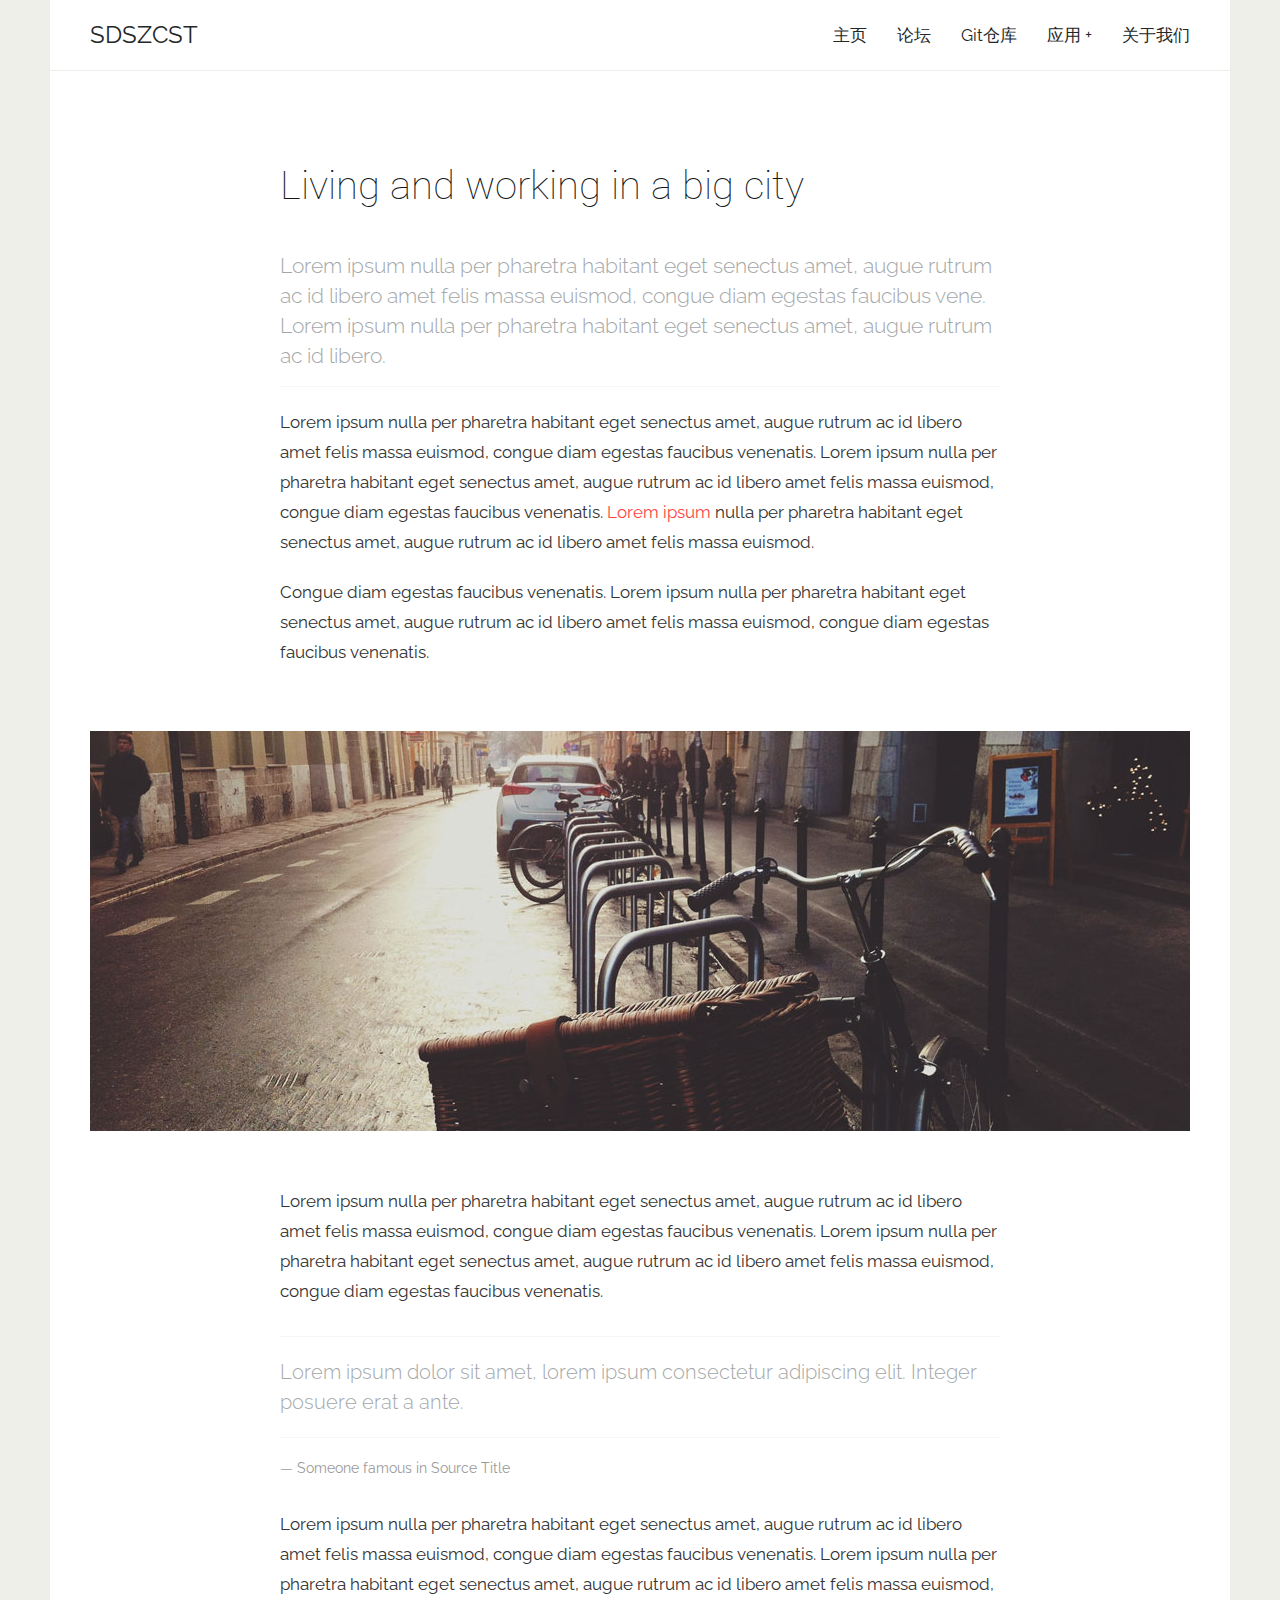
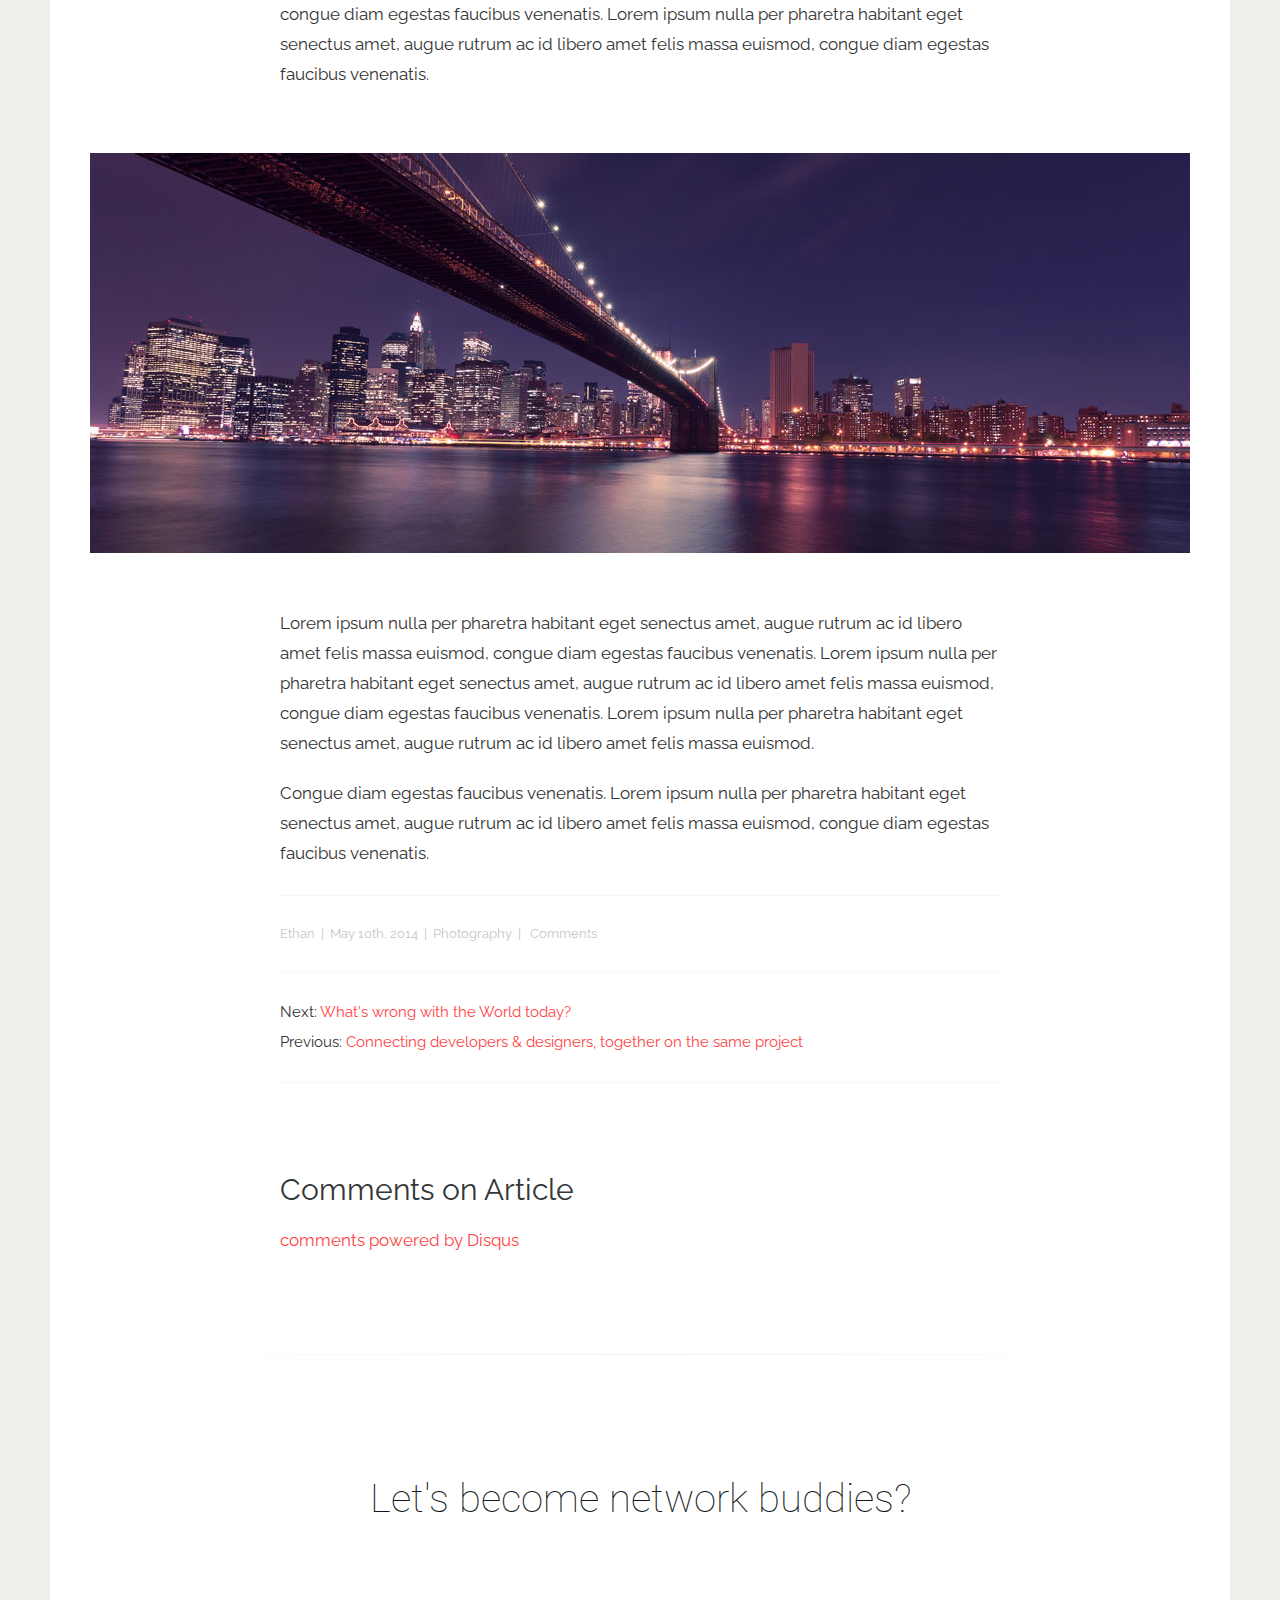
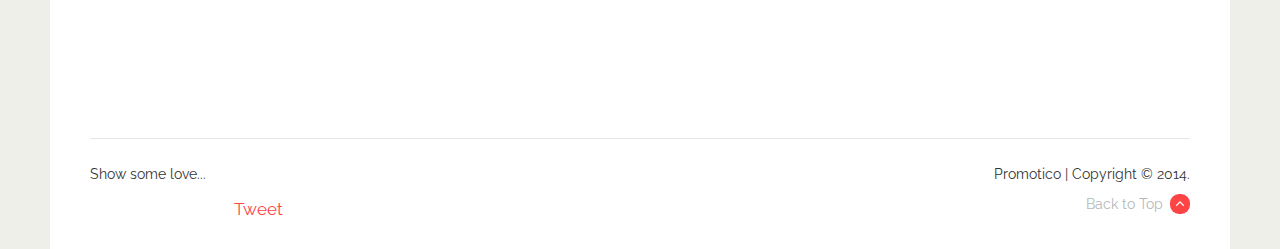
<file: blog-single.html>
<!DOCTYPE html>

<html>
<head>
    <!-- META -->
    <meta charset="utf-8" />
    <meta name="viewport" content="width=device-width, initial-scale=1.0">
    <title>Promotico</title>
	<!-- /META -->
    
    <!-- CSS -->
    <link href='http://fonts.googleapis.com/css?family=Raleway:100,300,400,600,700' rel='stylesheet' type='text/css'>
    <link href='http://fonts.googleapis.com/css?family=Roboto:100,300' rel='stylesheet' type='text/css'>
	<link rel="stylesheet" href="css/bootstrap.min.css" />
	<link rel="stylesheet" href="css/flexslider.css" />
	<link rel="stylesheet" href="css/style.css" />
	<link rel="stylesheet" href="css/colors.css" />
	<!-- /CSS -->

	<!-- Themes Panel -->
    <link rel="stylesheet" href="themes_panel/themes_panel.css" />
    <!-- /Themes Panel -->
</head>

<body id="red">

	<header id="sub-page">
		<div class="container">
			<nav class="navbar custom-nav" role="navigation">
				<!-- Brand and toggle get grouped for better mobile display -->
				<div class="navbar-header">
					<button type="button" class="navbar-toggle" data-toggle="collapse" data-target="#custom-nav">
					<span class="sr-only">Toggle navigation</span>
					<span class="icon-bar"></span>
					<span class="icon-bar"></span>
					<span class="icon-bar"></span>
					</button>
					<a class="navbar-brand" href="index.html">SDSZCST</a>
				</div>

				<!-- Collect the nav links, forms, and other content for toggling -->
				<div class="collapse navbar-collapse" id="custom-nav">
					<ul class="nav navbar-nav navbar-right">
						<li><a href="index.html">主页</a></li>
						<li><a href="https://forum.sdszcst.com">论坛</a></li>
						<li><a href="https://git.sdszcst.com">Git仓库</a></li>
						<li class="dropdown custom-dropdown">
							<a href="#" class="dropdown-toggle" data-toggle="dropdown">应用 +</a>
							<ul class="dropdown-menu">
								<li><a href="rand.php">随机数生成器</a></li>
								<li><a href="./2048">2048</a></li>
								<li><a href="404.html">404 page</a></li>
							</ul>
						</li>
						<li><a href="contact.html">关于我们</a></li>
					</ul>
				</div><!-- /.navbar-collapse -->
			</nav>
		</div>
	</header>
	<!-- /////////////////////////////////////////////////////////////////////////////// -->

	<!-- BEGIN MAIN CONTENT -->
	<div class="container boxed">

		<article class="single-article">
			<div class="row">
				<h2 class="col-md-8 col-md-offset-2">Living and working in a big city</h2>
			</div>
			
			<div class="row">
				<div class="col-md-8 col-md-offset-2">
					<p class="lead">Lorem ipsum nulla per pharetra habitant eget senectus amet, augue rutrum ac id libero amet felis massa euismod, congue diam egestas faucibus vene. Lorem ipsum nulla per pharetra habitant eget senectus amet, augue rutrum ac id libero.</p>
				</div>
				<p class="col-md-8 col-md-offset-2">Lorem ipsum nulla per pharetra habitant eget senectus amet, augue rutrum ac id libero amet felis massa euismod, congue diam egestas faucibus venenatis.
				Lorem ipsum nulla per pharetra habitant eget senectus amet, augue rutrum ac id libero amet felis massa euismod, congue diam egestas faucibus venenatis. <a href="#">Lorem ipsum</a> nulla per pharetra habitant eget senectus amet, augue rutrum ac id libero amet felis massa euismod.</p>
				<p class="col-md-8 col-md-offset-2">Congue diam egestas faucibus venenatis. Lorem ipsum nulla per pharetra habitant eget senectus amet, augue rutrum ac id libero amet felis massa euismod, congue diam egestas faucibus venenatis.</p>
			</div>

			<div class="col-md-12">
				<div class="row">
					<!-- Button trigger modal -->
					<div class="trigger-modal">
						<a data-toggle="modal" href="#blog-img-1"></a>
						<img class="img-responsive" src="images/blog/001a.jpg" alt="" />
					</div>

					<!-- Modal -->
					<div class="modal custom-modal fade" id="blog-img-1" tabindex="-1" role="dialog" aria-labelledby="blog-img-1" aria-hidden="true">
						<div class="modal-dialog">
							<img class="img-responsive" src="images/blog/single/001a-big.jpg" alt="" />
						</div><!-- /.modal-dialog -->
					</div><!-- /.modal -->
				</div>
			</div>

			<div class="row">
				<p class="col-md-8 col-md-offset-2">Lorem ipsum nulla per pharetra habitant eget senectus amet, augue rutrum ac id libero amet felis massa euismod, congue diam egestas faucibus venenatis. Lorem ipsum nulla per pharetra habitant eget senectus amet, augue rutrum ac id libero amet felis massa euismod, congue diam egestas faucibus venenatis.</p>
				<blockquote class="custom-blockquote col-md-8 col-md-offset-2">
					<p>Lorem ipsum dolor sit amet, lorem ipsum consectetur adipiscing elit. Integer posuere erat a ante.</p>
					<small>Someone famous in <cite title="Source Title">Source Title</cite></small>
				</blockquote>
				<p class="col-md-8 col-md-offset-2">Lorem ipsum nulla per pharetra habitant eget senectus amet, augue rutrum ac id libero amet felis massa euismod, congue diam egestas faucibus venenatis. Lorem ipsum nulla per pharetra habitant eget senectus amet, augue rutrum ac id libero amet felis massa euismod, congue diam egestas faucibus venenatis. Lorem ipsum nulla per pharetra habitant eget senectus amet, augue rutrum ac id libero amet felis massa euismod, congue diam egestas faucibus venenatis.</p>
			</div>

			<div class="col-md-12">
				<div class="row">
					<!-- Button trigger modal -->
					<div class="trigger-modal">
						<a data-toggle="modal" href="#blog-img-2"></a>
						<img class="img-responsive" src="images/blog/001c.jpg" alt="" />
					</div>

					<!-- Modal -->
					<div class="modal custom-modal fade" id="blog-img-2" tabindex="-1" role="dialog" aria-labelledby="blog-img-2" aria-hidden="true">
						<div class="modal-dialog">
							<img class="img-responsive" src="images/blog/single/001c-big.jpg" alt="" />
						</div><!-- /.modal-dialog -->
					</div><!-- /.modal -->
				</div>
			</div>

			<div class="row">
				<p class="col-md-8 col-md-offset-2">Lorem ipsum nulla per pharetra habitant eget senectus amet, augue rutrum ac id libero amet felis massa euismod, congue diam egestas faucibus venenatis.
				Lorem ipsum nulla per pharetra habitant eget senectus amet, augue rutrum ac id libero amet felis massa euismod, congue diam egestas faucibus venenatis. Lorem ipsum nulla per pharetra habitant eget senectus amet, augue rutrum ac id libero amet felis massa euismod.</p>
				<p class="col-md-8 col-md-offset-2">Congue diam egestas faucibus venenatis. Lorem ipsum nulla per pharetra habitant eget senectus amet, augue rutrum ac id libero amet felis massa euismod, congue diam egestas faucibus venenatis.</p>
			</div>

			<div class="row">
				<div class="col-md-8 col-md-offset-2">
					<ul class="article-data">
						<li><a href="#">Ethan</a></li
						><li><a href="#">May 10th, 2014</a></li
						><li><a href="#">Photography</a></li
						><li><a href="http://aboutn.com/temp/cv/blog-single.html#disqus_thread"> Comments</a></li>
					</ul>
				</div>
			</div>
		</article>

		<div class="row">
			<div class="col-md-8 col-md-offset-2">
				<ul class="single-blog-prevnext">
					<li>Next: <a href="#">What's wrong with the World today?</a></li>
					<li>Previous: <a href="#">Connecting developers &amp; designers, together on the same project</a></li>
				</ul>
			</div>
		</div>

		<div class="row">
			<h3 class="col-md-8 col-md-offset-2">Comments on Article</h3>
		</div>

		<!-- Begin DISQUS -->
		<div class="row">
			<div class="col-md-8 col-md-offset-2">
				<div id="disqus_thread"></div>
			    <script type="text/javascript">
			        /* * * CONFIGURATION VARIABLES: EDIT BEFORE PASTING INTO YOUR WEBPAGE * * */
			        var disqus_shortname = 'promotico'; // required: replace example with your forum shortname

			        /* * * DON'T EDIT BELOW THIS LINE * * */
			        (function() {
			            var dsq = document.createElement('script'); dsq.type = 'text/javascript'; dsq.async = true;
			            dsq.src = '//' + disqus_shortname + '.disqus.com/embed.js';
			            (document.getElementsByTagName('head')[0] || document.getElementsByTagName('body')[0]).appendChild(dsq);
			        })();
			    </script>
			    <noscript>Please enable JavaScript to view the <a href="http://disqus.com/?ref_noscript">comments powered by Disqus.</a></noscript>
			    <a href="http://disqus.com/" class="dsq-brlink">comments powered by <span class="logo-disqus">Disqus</span></a>
			</div>
		</div><!-- End DISQUS -->

		<hr />

		<!-- BEGIN Social Networks -->
		<div class="row">
			<div class="col-md-12 text-center">
				<h2>Let's become network buddies?</h2>
			</div>
		</div>

		<div class="row">
			<div class="col-md-12 text-center">
				<ul class="social-networks scale-it">
					<li><a class="twitter" href="#"></a></li>
					<li><a class="facebook" href="#"></a></li>
					<li><a class="google-plus" href="#"></a></li>
					<li><a class="behance" href="#"></a></li>
					<li><a class="dribbble" href="#"></a></li>
					<li><a class="linkedin" href="#"></a></li>
				</ul>
			</div>
		</div>
		<!-- END Social Networks -->

		<!-- /////////////////////////////////////////////////////////////////////////////// -->
		<footer>
			<div class="row">
				<div class="col-sm-6 col-xs-12 footer-share">
					<p>Show some love...</p>

					<!-- Facebook Like button -->
					<iframe src="http://www.facebook.com/plugins/like.php?href=http%3A%2F%2Faboutn.com%2Fevt%2Fpromotico&amp;width=140&amp;layout=button_count&amp;action=like&amp;show_faces=false&amp;share=true&amp;height=21" scrolling="no" frameborder="0" style="border:none; overflow:hidden; width:140px; height:21px;" allowTransparency="true"></iframe>

					<!-- Twitter Share button -->
					<a href="https://twitter.com/share" class="twitter-share-button" data-via="nemos_">Tweet</a>
				</div>

				<div class="col-sm-6 col-xs-12 footer-info">
					<p>Promotico | Copyright © 2014.</p>
					<p class="to-top">Back to Top<a href="#">&nbsp;</a></p>
				</div>
			</div>
		</footer>

	</div><!-- END MAIN CONTENT -->

	<!-- SCRIPTS + JQUERY -->
	<script src="js/jquery-1.10.2.min.js"></script>
    <script src="js/jquery.easing.1.3.js"></script>
    <script src="js/jquery.flexslider.js"></script>
    <script src="js/bootstrap.min.js"></script>
    <script src="js/default.js"></script>

    <!-- Twitter Share button JS -->
    <script>!function(d,s,id){var js,fjs=d.getElementsByTagName(s)[0],p=/^http:/.test(d.location)?'http':'https';if(!d.getElementById(id)){js=d.createElement(s);js.id=id;js.src=p+'://platform.twitter.com/widgets.js';fjs.parentNode.insertBefore(js,fjs);}}(document, 'script', 'twitter-wjs');</script>


    <!-- DISQUS COMMENTS COUNT -->
    <script type="text/javascript">
    /* * * CONFIGURATION VARIABLES: EDIT BEFORE PASTING INTO YOUR WEBPAGE * * */
    var disqus_shortname = 'promotico'; // required: replace example with your forum shortname

    /* * * DON'T EDIT BELOW THIS LINE * * */
    (function () {
        var s = document.createElement('script'); s.async = true;
        s.type = 'text/javascript';
        s.src = '//' + disqus_shortname + '.disqus.com/count.js';
        (document.getElementsByTagName('HEAD')[0] || document.getElementsByTagName('BODY')[0]).appendChild(s);
    }());
    </script>
	<!-- /SCRIPTS + JQUERY -->

	<!-- Themes Panel -->
    <script src="themes_panel/themes_panel.js"></script>
    <!-- /Themes Panel -->
</body>
</html>
</file>
<file: css/style.css>
/*
*   Item: 
*   Author: http://themeforest.net/user/navigator
*   Only At: ThemeForest.net
*
*
*       C O N T E N T S
*   -----------------------
*	
*	1. BACKGROUND STYLES
*	
*	2. GENERIC STYLES
*	
*	3. HEADER STYLES
*       3.1 Navigation
*           3.1.1 Custom Dropdown
*       3.2 Home Slider
*	
*	4. CONTENT STYLES
*       4.1 Buttons
*       4.2 Services
*       4.3 Subscribe
*       4.4 Testimonials
*       4.5 Custom Modal
*       4.6 Works
*           4.6.1 Single Work
*       4.7 Blog
*       4.8 Google Map
*       4.9 Contact Form
*       4.10 Page 404
*       4.11 Pricing Tables
*       4.12 Preloader
*	
*	5. FOOTER STYLES
*       5.1 Social Networks
*       5.2 Footer Bottom
*
*   6. BOOTSTRAP COMPONENTS
*
*   -----------------------
*/


/*==================================
    1. BACKGROUND STYLES
==================================*/

body {
    background-color: #efefea;
    line-height: 30px;
    font-size: 17px;
    font-family: 'Raleway', sans-serif;
    font-weight: 400;
}

.boxed {
    background-color: #fff;
    padding: 70px 40px 25px 40px;
}

.boxed .full-width {
    margin-right: -40px;
    margin-left: -40px;
}

::selection {background: #bdddee;}
::-moz-selection {background: #bdddee;}

@media screen and (max-width: 767px) { 
    body {line-height: 28px; font-size: 16px;}
    .boxed {padding: 30px;}
    .boxed .full-width {
        margin-right: -30px;
        margin-left: -30px;
    }
}

@media screen and (max-width: 480px) {
    .boxed {padding: 20px;}
    .boxed .full-width {
        margin-right: -20px;
        margin-left: -20px;
    } 
}


/*==================================
    2. GENERIC STYLES
==================================*/

* {outline: none;}

h1, h2, h3, h4, h5, h6 {font-family: 'Raleway', sans-serif;}

h1 {
    color: #fff;
    line-height: 50px;
    font-size: 50px;
    font-weight: 700;
}

h1.fill {color: #333;}

h2 {
    color: #131719;
    line-height: 50px;
    font-size: 40px;
    font-family: 'Roboto', sans-serif;
    font-weight: 100;
    text-align: center;
}

h3 {
    margin-bottom: 20px;
    color: #333739;
    line-height: 30px;
    font-size: 30px;
    font-weight: 400;
}

h4 {
    line-height: 19px;
    font-size: 18px;
    font-weight: 400;
}

@media screen and (max-width: 480px) { 
    h1 {line-height: 40px; font-size: 35px;}
    h2 {line-height: 40px; font-size: 30px;}
    h3 {line-height: 30px; font-size: 23px;}
}

a {
    color: #fe4444;
    -webkit-transition: color 0.1s ease;
       -moz-transition: color 0.1s ease;
         -o-transition: color 0.1s ease;
            transition: color 0.1s ease;
}

a:hover {color: #c3c7c9; text-decoration: none;}
a:focus {outline: 0;}

p {margin: 0 0 20px;}

hr {
    margin: 9% 0;
    border: none;
    height: 1px;
    background-image: -webkit-linear-gradient(left, rgba(0,0,0,0), rgba(0,0,0,0.06), rgba(0,0,0,0));
    background-image:    -moz-linear-gradient(left, rgba(0,0,0,0), rgba(0,0,0,0.06), rgba(0,0,0,0));
    background-image:     -ms-linear-gradient(left, rgba(0,0,0,0), rgba(0,0,0,0.06), rgba(0,0,0,0));
    background-image:      -o-linear-gradient(left, rgba(0,0,0,0), rgba(0,0,0,0.06), rgba(0,0,0,0));
    clear:both;
}

hr.small {margin: 3% 0;}
hr.medium {margin: 5% 0;}
hr.top {margin: 9% 0 5% 0;}
hr.bottom {margin: 5% 0 9% 0;}

.margin-top {margin-top: 20px;}


/*==================================
    3. HEADER STYLES
==================================*/

header {position: relative;}

header .slogan {
    position: absolute;
    bottom: 20px;
    color: #fff;
    line-height: 14px;
    font-size: 14px;
    font-weight: 600;
}

header .slogan .yellow {color: #ffb700;}
header .slogan .transparent {
    font-weight: 300;
    -ms-filter: "progid:DXImageTransform.Microsoft.Alpha(Opacity=60)";
        filter: alpha(opacity=60);
    -khtml-opacity: 0.6;
      -moz-opacity: 0.6;
           opacity: 0.6;
}

header#sub-page  > .container {
    background: #fff; 
    margin-bottom: 1px;
}

/*--------------------------------
    3.1 Navigation
--------------------------------*/

.custom-nav {
    margin: 0px;
    padding: 18px 0px 18px;
    border: none;
    z-index: 1000;
}

header#sub-page .custom-nav {padding-left: 20px;}

.custom-nav .navbar-right > li {margin-left: 10px;}

.custom-nav li a {
    padding: 8px 10px;
    color: #232729;
    line-height: 18px;
    font-weight: 400;
}

.custom-nav .navbar-collapse .navbar-nav.navbar-right:last-child {
    margin-right: -10px;
}

.custom-nav .navbar-brand {
    padding: 5px 0;
    color: #232729;
    line-height: 24px;
    font-size: 24px;
}

.custom-nav li a.selected,
.custom-nav li a:hover,
.custom-nav li a:focus {
    background-color: #fff;
    background-color: rgba(255,255,255,.3);
    -webkit-transition: all 0.2s ease;
       -moz-transition: all 0.2s ease;
         -o-transition: all 0.2s ease;
            transition: all 0.2s ease;
}

.custom-nav li > a:hover:not(.selected),
.dropdown-hover {
    background-color: rgba(255,255,255,.1);
}

.custom-nav .navbar-collapse {box-shadow: none;}
.custom-nav .navbar-toggle {margin: 0px;}
.custom-nav .navbar-toggle .icon-bar {background: #333739;}

@media screen and (max-width: 767px) {
    .custom-nav li a.selected,
    .custom-nav li a:hover {
        color: #c3c7c9;
        background-color: transparent;
    }

    .custom-nav li a.selected {color: #fe4444;}

    header#sub-page .custom-nav {padding-left: 10px;}
}

@media screen and (max-width: 480px) {
    header#sub-page .custom-nav {padding-left: 0px;}
}

header#sub-page .custom-nav li a:hover {
    color: #c3c7c9;
    background-color: transparent;
}

header#sub-page .custom-nav li a.selected {color: #fe4444;}
header#sub-page .dropdown-hover {color: #c3c7c9;}


/*   3.1.1 Custom Dropdown   */

.custom-dropdown .dropdown-menu {
    padding: 0px;
    left: 0;
    right: auto;
    background: #434749;
    border: none;
    border-bottom: 3px solid #35393b;
    -webkit-border-radius: 0px;
       -moz-border-radius: 0px;
            border-radius: 0px;
    box-shadow: none;
}

.custom-dropdown .dropdown-menu li a {
    padding-top: 10px;
    padding-bottom: 10px;
    color: #a3a7a9;
}

.custom-dropdown .dropdown-menu li a:hover {
    background-color: transparent;
    -webkit-border-radius: 0px;
       -moz-border-radius: 0px;
            border-radius: 0px;
}

.nav .open>a, 
.nav .open>a:hover, 
.nav .open>a:focus {
    background-color: transparent;
    border-color: transparent;
    -webkit-border-radius: 0px;
       -moz-border-radius: 0px;
            border-radius: 0px;
}

@media screen and (min-width: 768px) {
    .custom-dropdown .dropdown-menu li a:hover,
    #sub-page .custom-dropdown .dropdown-menu li a:hover {color: #e3e7e9;}
    .dropdown:hover .dropdown-menu { display: block; }
    .custom-dropdown .dropdown-menu li:not(:last-child) { border-bottom: 1px solid #535759; }
}


/*--------------------------------
    3.2 Home Slider
--------------------------------*/

#home-slider {
    position: relative;
    top: -70px;
    margin: 0 0 -70px 0;
    height: 580px;
    overflow: hidden;
}

#home-slider #slides {
    margin: 0px;
    padding: 0px;
    list-style: none;
}

#home-slider #slides li {
    display: none;
    position: absolute;
    top: 0px;
    left: 0px;
    width: 100%;
    height: 580px;
}

#home-slider #slides li .container {padding-top: 150px;}

#home-slider #slides li .bg-image,
.overlay {
    position: absolute;
    width: 100%;
    height: 100%;
}

#home-slider #slides li .bg1 {background: url(../images/bg1.jpg) no-repeat top center;}
#home-slider #slides li .bg2 {background: url(../images/bg2.jpg) no-repeat top center;}
#home-slider #slides li .bg3 {background: url(../images/bg3.jpg) no-repeat top center;}

.overlay.color-1 {background-color: rgba(0,100,150,.6);}
.overlay.color-2 {background-color: rgba(140,0,50,.6);}
.overlay.color-3 {background-color: rgba(0,140,50,.6);}

#home-slider #slides p {
    margin: 30px 0px;
    color: #f3f7f9;
    line-height: 32px;
    font-size: 18px;
    font-weight: 300;
}

#home-slider img.me {
    position: absolute;
    left: 50%;
    bottom: 0px;
    margin-left: 5%;
}

#home-slider .btn-slider {
    margin: 0px;
    padding: 0px;
    position: absolute;
    left: 50%;
    bottom: 20px;
    list-style: none;
}

#home-slider .btn-slider li {float: left;}

#home-slider .btn-slider a {
    margin-right: 7px;
    display: block;
    width: 10px;
    height: 10px;
    background: none;
    border: 1px solid #f3f7f9;
    -webkit-border-radius: 47%;
       -moz-border-radius: 47%;
            border-radius: 47%;
}

#home-slider .btn-slider a:hover {background: rgba(255,255,255,.2)}
#home-slider .btn-slider a.active-slide {background: #f3f7f9;}

@media screen and (max-width: 1199px) { 
    #home-slider #slides li .container {padding-top: 120px;}
    #home-slider img.me {left: 60%;}
}

@media screen and (max-width: 767px) { 
    #home-slider img.me {display: none;} 
}

@media screen and (max-width: 481px) { 
    #home-slider #slides li .container {padding-top: 70px;}
    #home-slider #slides li .container p {line-height: 26px; font-size: 16px;} 
    #home-slider .btn-slider {left: 85%;}
    #home-slider {text-align: center;}
}


/*==================================
    4. CONTENT STYLES
==================================*/

/*--------------------------------
    4.1 Buttons
--------------------------------*/

.btn {margin-bottom: 10px;}

.btn-custom {
    margin: 10px 10px 10px 0px;
    padding: 12px 0px;
    width: 200px;
    color: #333739;
    line-height: 25px;
    font-size: 18px;
    font-weight: 300;
    background: #fff;
    border: 1px solid #fff;
    -webkit-border-radius: 3px;
       -moz-border-radius: 3px;
            border-radius: 3px;
    -webkit-transition: all 0.2s ease;
       -moz-transition: all 0.2s ease;
         -o-transition: all 0.2s ease;
            transition: all 0.2s ease;
}

.btn-custom.no-margin {margin: 0px;}

.btn-custom:active {box-shadow: none;}
.btn-custom:focus {outline: none;}

.btn-custom.yellow {background: #f59505; border-color: #f59505;}
.btn-custom.yellow:hover {background: #faa422; border: 1px solid #faa422;}

.btn-custom.orange {background: #f26d20; border-color: #f26d20;}
.btn-custom.orange:hover {background: #fb7e2c; border: 1px solid #fb7e2c;}

.btn-custom.red {background: #fe4444; border-color: #fe4444;}
.btn-custom.red:hover {background: #fb5d5d; border: 1px solid #fb5d5d;}

.btn-custom.purple {background: #7f4f8B; border-color: #7f4f8B;}
.btn-custom.purple:hover {background: #9463a0; border: 1px solid #9463a0;}

.btn-custom.blue {background: #2f9ad2; border-color: #2f9ad2;}
.btn-custom.blue:hover {background: #44abe1; border: 1px solid #44abe1;}

.btn-custom.cyan {background: #29c5f6; border-color: #29c5f6;}
.btn-custom.cyan:hover {background: #41d0fd; border: 1px solid #41d0fd;}

.btn-custom.green {background: #a9af44; border-color: #a9af44;}
.btn-custom.green:hover {background: #b5bb52; border: 1px solid #b5bb52;}

.btn-custom.light-gray {background: #e6eaec; border-color: #e6eaec;}
.btn-custom.light-gray:hover {background: #eef1f3; border: 1px solid #eef1f3;}

.btn-custom.gray {background: #838789; border-color: #838789;}
.btn-custom.gray:hover {background: #939799; border: 1px solid #939799;}

.btn-custom.black {background: #333739; border-color: #333739;}
.btn-custom.black:hover {background: #434749; border: 1px solid #434749;}


.orange, .red, 
.purple, .blue, 
.cyan, .green,
.gray, .black {color: #f3f7f9;}

.orange:hover, .red:hover, 
.purple:hover, .blue:hover, 
.cyan:hover, .green:hover, 
.gray:hover, .black:hover {color: #f3f7f9;}

.btn-custom.empty {
    color: #fff;
    background: transparent;
}

.btn-custom.empty:hover {background: rgba(255,255,255,.12);}

.btn-custom.yellow.empty {color: #f59505;}
.btn-custom.yellow.empty:hover {background: rgba(245,149,5,.1);}

.btn-custom.orange.empty {color: #f26d20;}
.btn-custom.orange.empty:hover {background: rgba(242,109,32,.1);}

.btn-custom.red.empty {color: #fe4444;}
.btn-custom.red.empty:hover {background: rgba(254,68,68,.1);}

.btn-custom.purple.empty {color: #7f4f8B;}
.btn-custom.purple.empty:hover {background: rgba(127,79,139,.1);}

.btn-custom.blue.empty {color: #2f9ad2;}
.btn-custom.blue.empty:hover {background: rgba(47,154,310,.1);}

.btn-custom.cyan.empty {color: #29c5f6;}
.btn-custom.cyan.empty:hover {background: rgba(41,197,246,.1);}

.btn-custom.green.empty {color: #a9af44;}
.btn-custom.green.empty:hover {background: rgba(169,175,68,.1);}

.btn-custom.light-gray.empty {color: #b3b7b9;}
.btn-custom.light-gray.empty:hover {background: rgba(230,234,236,.3);}

.btn-custom.gray.empty {color: #838789;}
.btn-custom.gray.empty:hover {background: rgba(131,135,137,.1);}

.btn-custom.black.empty {color: #333739;}
.btn-custom.black.empty:hover {background: rgba(51,55,57,.1);}

.squared {
    -webkit-border-radius: 0px;
       -moz-border-radius: 0px;
            border-radius: 0px;
}


/*--------------------------------
    4.2 Services
--------------------------------*/

.services li {
    padding-left: 35px;
    margin-bottom: 19px;
    line-height: 25px;
    font-size: 15px;
    min-height: 50px;
}

.services li.service1 {background: url(../images/service1.png) no-repeat 0px 5px;}
.services li.service2 {background: url(../images/service2.png) no-repeat 0px 5px;}
.services li.service3 {background: url(../images/service3.png) no-repeat 0px 5px;}
.services li.service4 {background: url(../images/service4.png) no-repeat 0px 5px;}


/*--------------------------------
    4.3 Subscribe
--------------------------------*/

.subscribe-container {
    position: relative;
    margin-top: 7%;
    margin-bottom: 7%;
    padding: 0px 40px;
    text-align: center;
    overflow: hidden;
}

.parallax-bg {
    position: absolute;
    left: -10px;
}

.subscribe-container p {
    margin-top: 4%;
    margin-bottom: 10px;
    color: #fff;
    line-height: 28px;
    font-size: 18px;
    font-weight: 300;
}

#subscribe {margin-bottom: 4%;}

#subscribe input[type=text] {
    padding: 12px 20px;
    margin-right: 10px;
    width: 300px;
    line-height: 25px;
    font-size: 18px;
    border: 1px solid #fff;
    -webkit-border-radius: 3px;
       -moz-border-radius: 3px;
            border-radius: 3px;
}

#subscribe input[type=submit] {margin-right: 0px;}

@media screen and (max-width: 370px) {
    #subscribe input[type=text] {
        width: 230px;
        margin-right: 0px;
    } 
}

#confirm-subscribe {
    padding: 20px 0px;
    line-height: 31px;
    color: #fff;
    font-weight: 600;
}

@-moz-document url-prefix() { 
    #confirm-subscribe {
        padding: 19px 0px;
        line-height: 30px;
    }
}


/*--------------------------------
    4.4 Testimonials
--------------------------------*/

.testimonials {
    margin-top: 6%;
    margin-bottom: 6%;
}

.testimonials .client {
    display: block;
    margin: 10px auto;
    -webkit-border-radius: 45px;
       -moz-border-radius: 45px;
            border-radius: 45px;
}

.testimonials .client-company {
    display: block;
    color: #b3b7b9;
    line-height: 17px;
    font-size: 15px;
}

.testimonials .underline {
    display: block;
    margin: 17px auto;
    width: 50px;
    height: 1px;
    background: #b3b7b9;
}

@media screen and (max-width: 991px) {
   .testimonials p {margin-bottom: 60px} 
   .testimonials div:last-child p {margin-bottom: 20px} 
}

.testimonials p:before {
    content: "\201C";
    color: #fe4444;
    font-size: 20px;
}

.testimonials p:after {
    content: "\201D"; 
    color: #fe4444; 
    font-size: 20px;
}


/*--------------------------------
    4.5 Custom Modal
--------------------------------*/

body.modal-open {
    margin-right: 17px !important;
}

.modal-backdrop.in {
    -ms-filter: "progid:DXImageTransform.Microsoft.Alpha(Opacity=75)";
        filter: alpha(opacity=75);
    -khtml-opacity: .75;
      -moz-opacity: .75;
           opacity: .75;
}

.custom-modal .modal-dialog {
    padding-top: 0px;
    padding-bottom: 0px;
}

@media screen and (min-width: 768px) { .modal-dialog {width: 750px;} }
@media screen and (min-width: 1040px) { .modal-dialog {width: 980px;} }


/*--------------------------------
    4.6 Works
--------------------------------*/

.trigger-modal a {
    display: block;
    background: #fe4444 url(../images/magnifier.png) no-repeat center center;
    position: absolute;
    top: 25%;
    left: 50%;
    width: 70px;
    height: 70px;
    margin-top: -35px;
    margin-left: -35px;
    box-shadow: 0px 1px 3px rgba(0,0,0,.15);
    -webkit-border-radius: 32px;
       -moz-border-radius: 32px;
            border-radius: 32px;
    -ms-filter: "progid:DXImageTransform.Microsoft.Alpha(Opacity=0)";
        filter: alpha(opacity=0);
    -khtml-opacity: 0;
      -moz-opacity: 0;
           opacity: 0;
}

.trigger-modal img {margin: 0px auto;}

.works {
    margin: 7% 0;
    padding: 40px 0 0 0;
    border-top: 1px solid #f3f7f9;
    border-bottom: 1px solid #f3f7f9;
}

.work-item {
    position: relative;
    margin-bottom: 40px;
}

.work-item img {
    width: 100%;
    height: 100%;
}

.work-item .item-info {
    position: absolute;
    top: 0px;
    width: 100%;
    height: 100%;
    padding: 20px;
    background-color: #fe4444;
    overflow: hidden;
    -ms-filter:"progid:DXImageTransform.Microsoft.Alpha(Opacity=0)";
        filter: alpha(opacity=0);
    -khtml-opacity: 0;
      -moz-opacity: 0;
           opacity: 0;
    -webkit-transition: opacity .1s ease-in;
       -moz-transition: opacity .1s ease-in;
         -o-transition: opacity .1s ease-in;
            transition: opacity .1s ease-in;
}

.work-item:hover .item-info,
.touch-screen {
    -ms-filter:"progid:DXImageTransform.Microsoft.Alpha(Opacity=100)";
        filter: alpha(opacity=100);
    -khtml-opacity: 1;
      -moz-opacity: 1;
           opacity: 1;
}

.item-info h4 {
    color: #111;
    padding-bottom: 12px;
    margin: 0 0 12px 0;
    border-bottom: 1px solid rgba(0,0,0,.1);
}

.item-info p {
    margin-bottom: 17px;
    color: #222;
    line-height: 24px;
    font-size: 15px;
}

@media screen and (max-width: 380px) {
    .item-info h4 {
        line-height: 17px; 
        font-size: 16px; 
        padding-bottom: 5px; 
        margin: 0 0 5px 0;
    }
    .item-info p {line-height: 16px; font-size: 14px;}
}

.item-options {
    padding: 0px;
    margin: 0px;
    line-height: 0px;
    list-style: none;
}

.item-options li {
    display: inline-block;
    position: relative;
    margin-right: 10px;
    width: 32px;
    height: 32px;
}

.item-options a {
    position: absolute;
    top: 50px;
    display: inline-block;
    width: 32px;
    height: 32px;
    background-color: transparent;
    background-image: url(../images/work-icons.png);
    background-repeat: no-repeat;
    border: 1px solid #fff;
    border: 1px solid rgba(255,255,255,.7);
    -webkit-border-radius: 14px;
       -moz-border-radius: 14px;
            border-radius: 14px;
    -webkit-transition: all 0.2s ease-in-out;
       -moz-transition: all 0.2s ease-in-out;
         -o-transition: all 0.2s ease-in-out;
            transition: all 0.2s ease-in-out;
}

.item-options a.slower {
    -webkit-transition: all 0.3s ease-in-out;
       -moz-transition: all 0.3s ease-in-out;
         -o-transition: all 0.3s ease-in-out;
            transition: all 0.3s ease-in-out;
}

.work-item:hover .item-options a {top: 0px;}

.item-options a:hover {border: 1px solid rgba(255,255,255,1);}

.item-options a.enlarge {background-position: center 0px;}
.item-options a.enlarge:hover {background-color: rgba(255,255,255,.15);}

.item-options a.view {background-position: center -32px;}
.item-options a.view:hover {background-color: rgba(255,255,255,.15);}

.pagination-container {border-top: 1px solid #f3f7f9;}
.works-pagination {margin: 40px 0 40px 0;}
.works-pagination>.active>a,
.works-pagination>.active>span,
.works-pagination>.active>a:hover,
.works-pagination>.active>span:hover,
.works-pagination>.active>a:focus,
.works-pagination>.active>span:focus {
    background-color: #fe4444;
    border-color: #fe4444;
}


/*  4.6.1 Single Work   */

.work-description {
    padding-bottom: 40px;
    margin-bottom: 40px;
    border-bottom: 1px solid #f3f7f9;
}

.work-description h3 {margin-bottom: 50px;}

.item-nav {
    float: right;
    margin: 20px 0 0 0;
    padding: 0px;
}

.item-nav li {
    display: inline-block;
    margin-left: 7px;
}

@media screen and (max-width: 767px) {
    .work-description h3 {margin-bottom: 25px;}
    .item-nav {float: left; margin: 0 0 20px 0;}
    .item-nav li:first-child {margin-left: 0px;}
}

.item-nav a {
    display: block;
    width: 32px;
    height: 32px;
    background-image: url(../images/work-single-icons.png);
    background-repeat: no-repeat;
    border: 1px solid #000;
    -webkit-border-radius: 14px;
       -moz-border-radius: 14px;
            border-radius: 14px;
    -ms-filter: "progid:DXImageTransform.Microsoft.Alpha(Opacity=40)";
        filter: alpha(opacity=40);
    -khtml-opacity: .4;
      -moz-opacity: .4;
           opacity: .4;
    -webkit-transition: all 0.2s ease;
       -moz-transition: all 0.2s ease;
         -o-transition: all 0.2s ease;
            transition: all 0.2s ease;
}

.item-nav a.left-ico {background-position: center 0px;}
.item-nav a.right-ico {background-position: center -32px;}
.item-nav a.grid-ico {background-position: center -64px;}

.item-nav a:hover {
    -ms-filter: "progid:DXImageTransform.Microsoft.Alpha(Opacity=80)";
        filter: alpha(opacity=80);
    -khtml-opacity: .8;
      -moz-opacity: .8;
           opacity: .8;
}

.work-description .work-by {
    padding-top: 20px;
    padding-left: 0px;
    color: #a3a7a9;
    line-height: 22px;
    font-size: 14px;
    list-style: none;
    border-top: 1px solid #f3f7f9;
}

@media screen and (max-width: 991px) {
    .work-description .work-by {
        margin-bottom: 20px;
        padding-bottom: 20px;
        border-bottom: 1px solid #f3f7f9;
    }
}

.work-description .custom-blockquote {
    padding: 0px;
}

.work-description .custom-blockquote p {
    padding-top: 0px;
    font-size: 19px;
    border-top: none;
}

.work-showcase {
    margin-bottom: 7%;
    border-bottom: 1px solid #f3f7f9;
}

.work-showcase img,
.work-showcase .flex-viewport {margin-bottom: 40px;}
.work-showcase .flex-viewport ul li img {margin: 0px;}


/*--------------------------------
    4.7 Blog
--------------------------------*/

#blog {overflow: hidden;}

#blog > li {
    margin-bottom: 5%; 
    padding-bottom: 5%;
    border-bottom: 1px solid #f3f7f9;
    overflow: hidden;
}

#blog > li > img,
#blog .flexslider {margin: 4% 0;}

.article-data {margin-bottom: 2%;}

.article-data li {
    display: inline;
    list-style: none;
}

.article-data li:after {
    content: '|';
    margin: 0px 6px;
    color: #c3c7c9;
    font-size: 13px;
}

.article-data li:last-child:after {content: '';}

.article-data li a {
    color: #c3c7c9;
    font-size: 13px;
}

.article-data li a:hover {color: #fe4444;}

.custom-pager {margin:0px;}

.lead {
    padding-bottom: 15px;
    color: #a3a7a9;
    line-height: 30px;
    font-weight: 300;
    border-bottom: 1px solid #f3f7f9;
}

.single-article h2 {
    margin-bottom: 3.5%;
    text-align: left;
}

.single-article img {margin: 4% 0 5%;}
.single-article .modal-dialog img {margin: 0;}

.single-article .article-data {
    margin: 1% 0 0 0;
    padding: 3% 0;
    border-top: 1px solid #f3f7f9;
}

.custom-blockquote {
    padding: 10px 20px;
    border-left: none;
}

.custom-blockquote p {
    padding: 20px 0px;
    color: #a3a7a9;
    line-height: 30px;
    font-size: 20px;
    font-weight: 300;
    border-top: 1px solid #f3f7f9;
    border-bottom: 1px solid #f3f7f9;
}

@media screen and (max-width: 767px) {
    .lead,
    .custom-blockquote p {font-size: 17px;}
}

.single-blog-prevnext {
    margin-bottom: 10%;
    padding: 3.5% 0;
    font-size: 15px;
    list-style: none;
    border-top: 1px solid #f3f7f9;
    border-bottom: 1px solid #f3f7f9;
}


/*--------------------------------
    4.8 Google Map
--------------------------------*/

#map {
    width: 100%;
    height: 400px;
}

@media (max-width: 767px) { #map {height: 250px;} }


/*--------------------------------
    4.9 Contact Form
--------------------------------*/

#contact input[type=text],
#contact input[type=email],
#contact textarea {
    padding: 0px 15px;
    margin-right: 10px;
    height: 48px;
    line-height: 24px;
    font-size: 17px;
    border: 1px solid #c3c7c9;
    -webkit-border-radius: 3px;
       -moz-border-radius: 3px;
            border-radius: 3px;
    box-shadow: none;
}

#contact input[type=submit] {margin-right: 0px;}

#contact textarea {padding: 8px 15px;}

address {line-height: 30px;}
address.no-margin {margin-bottom: 0px;}

#contact .form-control:focus {
    border-color: #737779;
}

#contact textarea {
    -moz-resize: vertical;
         resize: vertical;
    min-height: 135px;
}

#contact #confirm-message {
    margin: 30px 0px;
    padding: 20px 0px 10px;
    border-top: 1px solid #f3f7f9;
    border-bottom: 1px solid #f3f7f9;
}

#contact #confirm-message h4 {
    padding: 6px 0px 20px 40px;
    background: url("../images/form-ok.png") no-repeat;
    font-weight: 600;
    text-align: left;
}

.container .custom-jumbotron {
    padding: 32px 40px;
    line-height: 30px;
    font-size: 17px;
    font-weight: 400;
    background-color: #eef1f3;
    -webkit-border-radius: 3px;
       -moz-border-radius: 3px;
            border-radius: 3px;
}

.custom-jumbotron h3 {margin-top: 0px;}
.custom-jumbotron p {line-height: 30px;}

@media screen and (max-width: 991px) {
    #contact {padding-bottom: 40px;}
}


/*--------------------------------
    4.10 Page 404
--------------------------------*/

.page-404 {
    padding: 30px 0px;
    margin: 30px 0px;
}

.page-404 p {
    margin-bottom: 40px;
    color: #fe4444;
    line-height: 150px;
    font-size: 150px;
    font-weight: 700;
}


/*--------------------------------
    4.11 Pricing Tables
--------------------------------*/

.plan {
    background: #eef1f3;
    padding: 0 0 10px 0;
    margin: 40px 0px;
    list-style: none;
    text-align: center;
    -webkit-border-radius: 3px;
       -moz-border-radius: 3px;
            border-radius: 3px;
    -webkit-transition: all 0.3s ease;
       -moz-transition: all 0.3s ease;
         -o-transition: all 0.3s ease;
            transition: all 0.3s ease;
}

.plan:hover {
    -webkit-transform: scale(1.1);
       -moz-transform: scale(1.1);
        -ms-transform: scale(1.1);
         -o-transform: scale(1.1);
            transform: scale(1.1);
}

.plan li {
    padding: 10px 0px;
    color: #939799;
    border-top: 1px dashed #d3d7d9;
}

.plan li.plan-name {
    padding: 15px 0px;
    background-color: #434749;
    color: #f3f7f9;
    line-height: 18px;
    font-size: 18px;
    font-weight: 300;
    border: none;
    -webkit-border-radius: 3px;
       -moz-border-radius: 3px;
            border-radius: 3px;
    -webkit-border-bottom-left-radius: 0px;
       -moz-border-bottom-left-radius: 0px;
            border-bottom-left-radius: 0px;
    -webkit-border-bottom-right-radius: 0px;
       -moz-border-bottom-right-radius: 0px;
            border-bottom-right-radius: 0px;
}

.plan li.plan-price {
    padding: 25px 0px;
    background-color: #e3e7e9;
    color: #838789;
    border: none;
}

.plan li strong {
    color: #555;
    font-weight: 600;
}

.plan li.plan-price strong {
    color: #fe4444;
    font-size: 22px;
}

.plan .plan-action .btn {
    margin: 10px 0 0 0;
    background-color: transparent;
    border-color: #b3b7b9;
}

.plan:hover .plan-action .btn {
    background-color: #f59505;
    border-color: #f59505;
}

.plan:hover .plan-action .btn:hover {
    background-color: #faa422;
    border-color: #faa422;
}


/*--------------------------------
    4.12 Preloader
--------------------------------*/

#preloader-bg {
    position: fixed;
    top: 0;
    left: 0;
    right: 0;
    bottom: 0;
    background-color: #fff;
    z-index: 10000;
}

#preloader {
    width: 200px;
    height: 200px;
    position: absolute;
    left: 50%;
    top: 50%;
    background-image: url(../images/preloader.gif);
    background-repeat: no-repeat;
    background-position: center;
    margin: -120px 0 0 -100px;
}


/*==================================
    5. FOOTER STYLES
==================================*/

.client-logos {
    margin: 0px auto;
    -ms-filter: "progid:DXImageTransform.Microsoft.Alpha(Opacity=40)";
        filter: alpha(opacity=40);
    -khtml-opacity: .4;
      -moz-opacity: .4;
           opacity: .4;
    -webkit-transition: opacity 0.3s ease-in;
       -moz-transition: opacity 0.3s ease-in;
         -o-transition: opacity 0.3s ease-in;
            transition: opacity 0.3s ease-in;
}

.client-logos:hover {
    -ms-filter: "progid:DXImageTransform.Microsoft.Alpha(Opacity=90)";
        filter: alpha(opacity=90);
    -khtml-opacity: .9;
      -moz-opacity: .9;
           opacity: .9;
}

.scale-it {
    -webkit-transform: scale(0);
       -moz-transform: scale(0);
        -ms-transform: scale(0);
         -o-transform: scale(0);
            transform: scale(0);
     -webkit-transition: all 0.5s ease;
        -moz-transition: all 0.5s ease;
          -o-transition: all 0.5s ease;
             transition: all 0.5s ease;
}

.scale-it-on {
    -webkit-transform: scale(1);
       -moz-transform: scale(1);
        -ms-transform: scale(1);
         -o-transform: scale(1);
            transform: scale(1);
}

.scale-it-off {
    -webkit-transform: scale(0);
       -moz-transform: scale(0);
        -ms-transform: scale(0);
         -o-transform: scale(0);
            transform: scale(0);
}


/*--------------------------------
    5.1 Social Networks
--------------------------------*/

.social-networks {
    padding: 0px;
    margin: 30px 0px;
    list-style: none;
}

.social-networks li {
    margin-right: 5px;
    display: inline;
}

.social-networks li:last-child {margin-right: 0px;}

.social-networks a {
    display: inline-block;
    width: 36px;
    height: 36px;
    background-color: #c1c3c3;
    background-image: url(../images/social-networks.png);
    background-repeat: no-repeat;
    -webkit-border-radius: 16px;
       -moz-border-radius: 16px;
            border-radius: 16px;
    -webkit-transition: background-color 0.2s ease;
       -moz-transition: background-color 0.2s ease;
         -o-transition: background-color 0.2s ease;
            transition: background-color 0.2s ease;
}

.social-networks a.wechat {background-position: center 0px;}
.social-networks a.wechat:hover {background-color: #11cd6e;}

.social-networks a.github {background-position: center -36px;}
.social-networks a.github:hover {background-color: #24292e}

.social-networks a.google-plus {background-position: center -72px;}
.social-networks a.google-plus:hover {background-color: #d95232;}

.social-networks a.behance {background-position: center -108px;}
.social-networks a.behance:hover {background-color: #2f9ad2;}

.social-networks a.dribbble {background-position: center -144px;}
.social-networks a.dribbble:hover {background-color: #e24d87;}

.social-networks a.linkedin {background-position: center -180px;}
.social-networks a.linkedin:hover {background-color: #006599;}

/*.social-networks a.twitter {background-position: center 0px;}
.social-networks a.twitter:hover {background-color: #32ccfe;}

.social-networks a.facebook {background-position: center -36px;}
.social-networks a.facebook:hover {background-color: #3b559f;}

.social-networks a.google-plus {background-position: center -72px;}
.social-networks a.google-plus:hover {background-color: #d95232;}

.social-networks a.behance {background-position: center -108px;}
.social-networks a.behance:hover {background-color: #2f9ad2;}

.social-networks a.dribbble {background-position: center -144px;}
.social-networks a.dribbble:hover {background-color: #e24d87;}

.social-networks a.linkedin {background-position: center -180px;}
.social-networks a.linkedin:hover {background-color: #006599;}
*/

/*--------------------------------
    5.2 Footer Bottom
--------------------------------*/

footer {
    margin-top: 9%;
    padding-top: 25px;
    border-top: 1px solid #e3e7e9;
}

footer p {
    margin: 0 0 10px;
    line-height: 20px;
    font-size: 14px;
}

.footer-info {text-align: right;}

p.to-top {color: #b3b7b9;}

p.to-top a {
    display: inline-block;
    margin-left: 7px;
    background: #fe4444 url(../images/to-top.png) no-repeat 50% 45%;
    width: 20px;
    height: 20px;
    -ms-filter: "progid:DXImageTransform.Microsoft.Alpha(Opacity=100)";
        filter: alpha(opacity=100);
    -khtml-opacity: 1;
      -moz-opacity: 1;
           opacity: 1;
    -webkit-border-radius: 9px;
       -moz-border-radius: 9px;
            border-radius: 9px;
    -webkit-transition: opacity 0.2s ease;
       -moz-transition: opacity 0.2s ease;
         -o-transition: opacity 0.2s ease;
            transition: opacity 0.2s ease;
}

p.to-top a:hover {
    -ms-filter: "progid:DXImageTransform.Microsoft.Alpha(Opacity=85)";
        filter: alpha(opacity=85);
    -khtml-opacity: .85;
      -moz-opacity: .85;
           opacity: .85;
}

@media screen and (max-width: 767px) {
    .footer-share {text-align: center;}
    .footer-info {text-align: center; margin-top: 25px;}
}


/*--------------------------------
    6. BOOTSTRAP COMPONENTS
--------------------------------*/

.nav-tabs,
.nav-pills,
.alert,
.media-list,
.breadcrumb {
    margin-bottom: 20px;
    line-height: 20px;
    font-size: 14px;
}

.media-list h4 {
    font-size: 16px;
    font-weight: 600;
}
</file>
<file: css/colors.css>
/*================================================================
 
	"colors.css" has statements that overrides same named
	statements in main CSS file -> "style.css".

	You can change color code on some existing statement
	or add your own.

	To apply particular color scheme just add id name to
	body tag in index.html page. See example:

		<body id="blue">
 
=================================================================*/



/**********   R E D   **********/

#red a {color: #fe4444;}

#red header#sub-page .custom-nav li a.selected,
#red header#sub-page .custom-nav li a.selected:hover {color: #fe4444;}
#red .trigger-modal a {background-color: #fe4444;}

#red .testimonials p:before,
#red .testimonials p:after {color: #fe4444;}

#red .work-item .item-info {background-color: #fe4444;}

#red .works-pagination>.active>a,
#red .works-pagination>.active>span,
#red .works-pagination>.active>a:hover,
#red .works-pagination>.active>span:hover,
#red .works-pagination>.active>a:focus,
#red .works-pagination>.active>span:focus {
    background-color: #fe4444;
    border-color: #fe4444;
    color: #fff;
}

#red .article-data li a:hover {color: #fe4444;}
#red .page-404 p {color: #fe4444;}
#red .plan li.plan-price strong {color: #fe4444;}
#red p.to-top a {background-color: #fe4444;}


/**********   B L U E   **********/

#blue a {color: #2A8FBD;}

#blue header#sub-page .custom-nav li a.selected,
#blue header#sub-page .custom-nav li a.selected:hover {color: #2A8FBD;}
#blue .trigger-modal a {background-color: #2A8FBD;}

#blue .testimonials p:before,
#blue .testimonials p:after {color: #2A8FBD;}

#blue .work-item .item-info {background-color: #2A8FBD;}

#blue .works-pagination>.active>a,
#blue .works-pagination>.active>span,
#blue .works-pagination>.active>a:hover,
#blue .works-pagination>.active>span:hover,
#blue .works-pagination>.active>a:focus,
#blue .works-pagination>.active>span:focus {
    background-color: #2A8FBD;
    border-color: #2A8FBD;
    color: #fff;
}

#blue .article-data li a:hover {color: #2A8FBD;}
#blue .page-404 p {color: #2A8FBD;}
#blue .plan li.plan-price strong {color: #2A8FBD;}
#blue p.to-top a {background-color: #2A8FBD;}


/**********   C Y A N   **********/

#cyan a {color: #00C4CC;}

#cyan header#sub-page .custom-nav li a.selected,
#cyan header#sub-page .custom-nav li a.selected:hover {color: #00C4CC;}
#cyan .trigger-modal a {background-color: #00C4CC;}

#cyan .testimonials p:before,
#cyan .testimonials p:after {color: #00C4CC;}

#cyan .work-item .item-info {background-color: #00C4CC;}

#cyan .works-pagination>.active>a,
#cyan .works-pagination>.active>span,
#cyan .works-pagination>.active>a:hover,
#cyan .works-pagination>.active>span:hover,
#cyan .works-pagination>.active>a:focus,
#cyan .works-pagination>.active>span:focus {
    background-color: #00C4CC;
    border-color: #00C4CC;
    color: #fff;
}

#cyan .article-data li a:hover {color: #00C4CC;}
#cyan .page-404 p {color: #00C4CC;}
#cyan .plan li.plan-price strong {color: #00C4CC;}
#cyan p.to-top a {background-color: #00C4CC;}


/**********   G R E E N   **********/

#green a {color: #8bb131;}

#green header#sub-page .custom-nav li a.selected,
#green header#sub-page .custom-nav li a.selected:hover {color: #8bb131;}
#green .trigger-modal a {background-color: #8bb131;}

#green .testimonials p:before,
#green .testimonials p:after {color: #8bb131;}

#green .work-item .item-info {background-color: #8bb131;}

#green .works-pagination>.active>a,
#green .works-pagination>.active>span,
#green .works-pagination>.active>a:hover,
#green .works-pagination>.active>span:hover,
#green .works-pagination>.active>a:focus,
#green .works-pagination>.active>span:focus {
    background-color: #8bb131;
    border-color: #8bb131;
    color: #fff;
}

#green .article-data li a:hover {color: #8bb131;}
#green .page-404 p {color: #8bb131;}
#green .plan li.plan-price strong {color: #8bb131;}
#green p.to-top a {background-color: #8bb131;}


/**********   P I N K   **********/

#pink a {color: #F23A65;}

#pink header#sub-page .custom-nav li a.selected,
#pink header#sub-page .custom-nav li a.selected:hover {color: #F23A65;}
#pink .trigger-modal a {background-color: #F23A65;}

#pink .testimonials p:before,
#pink .testimonials p:after {color: #F23A65;}

#pink .work-item .item-info {background-color: #F23A65;}

#pink .works-pagination>.active>a,
#pink .works-pagination>.active>span,
#pink .works-pagination>.active>a:hover,
#pink .works-pagination>.active>span:hover,
#pink .works-pagination>.active>a:focus,
#pink .works-pagination>.active>span:focus {
    background-color: #F23A65;
    border-color: #F23A65;
    color: #fff;
}

#pink .article-data li a:hover {color: #F23A65;}
#pink .page-404 p {color: #F23A65;}
#pink .plan li.plan-price strong {color: #F23A65;}
#pink p.to-top a {background-color: #F23A65;}


/**********   O R A N G E   **********/

#orange a {color: #FF6837;}

#orange header#sub-page .custom-nav li a.selected,
#orange header#sub-page .custom-nav li a.selected:hover {color: #FF6837;}
#orange .trigger-modal a {background-color: #FF6837;}

#orange .testimonials p:before,
#orange .testimonials p:after {color: #FF6837;}

#orange .work-item .item-info {background-color: #FF6837;}

#orange .works-pagination>.active>a,
#orange .works-pagination>.active>span,
#orange .works-pagination>.active>a:hover,
#orange .works-pagination>.active>span:hover,
#orange .works-pagination>.active>a:focus,
#orange .works-pagination>.active>span:focus {
    background-color: #FF6837;
    border-color: #FF6837;
    color: #fff;
}

#orange .article-data li a:hover {color: #FF6837;}
#orange .page-404 p {color: #FF6837;}
#orange .plan li.plan-price strong {color: #FF6837;}
#orange p.to-top a {background-color: #FF6837;}



/*--------------------------------------------------*/
/*---------- DEFAULT STYLES DO NOT CHANGE ----------*/
/*--------------------------------------------------*/

#red a:hover,
#blue a:hover,
#green a:hover,
#cyan a:hover,
#pink a:hover,
#orange a:hover {color: #c3c7c9;}
#red .custom-nav li a,
#blue .custom-nav li a,
#green .custom-nav li a,
#cyan .custom-nav li a,
#pink .custom-nav li a,
#orange .custom-nav li a {color: #232729;}
#red .custom-nav li a.selected,
#blue .custom-nav li a.selected,
#green .custom-nav li a.selected,
#cyan .custom-nav li a.selected,
#pink .custom-nav li a.selected,
#orange .custom-nav li a.selected {color: #232729;}
#red .custom-dropdown .dropdown-menu li a:hover,
#red #sub-page .custom-dropdown .dropdown-menu li a:hover,
#blue .custom-dropdown .dropdown-menu li a:hover,
#blue #sub-page .custom-dropdown .dropdown-menu li a:hover,
#green .custom-dropdown .dropdown-menu li a:hover,
#green #sub-page .custom-dropdown .dropdown-menu li a:hover,
#cyan .custom-dropdown .dropdown-menu li a:hover,
#cyan #sub-page .custom-dropdown .dropdown-menu li a:hover,
#pink .custom-dropdown .dropdown-menu li a:hover,
#pink #sub-page .custom-dropdown .dropdown-menu li a:hover,
#orange .custom-dropdown .dropdown-menu li a:hover,
#orange #sub-page .custom-dropdown .dropdown-menu li a:hover {color: #e3e7e9;}
#red .custom-nav .navbar-brand,
#blue .custom-nav .navbar-brand,
#green .custom-nav .navbar-brand,
#cyan .custom-nav .navbar-brand,
#pink .custom-nav .navbar-brand,
#orange .custom-nav .navbar-brand {color: #232729;}
#red header#sub-page .custom-nav li a:hover,
#blue header#sub-page .custom-nav li a:hover,
#green header#sub-page .custom-nav li a:hover,
#cyan header#sub-page .custom-nav li a:hover,
#pink header#sub-page .custom-nav li a:hover,
#orange header#sub-page .custom-nav li a:hover {color: #c3c7c9;}
#red header#sub-page .dropdown-hover,
#blue header#sub-page .dropdown-hover,
#green header#sub-page .dropdown-hover,
#cyan header#sub-page .dropdown-hover,
#pink header#sub-page .dropdown-hover,
#orange header#sub-page .dropdown-hover {color: #c3c7c9;}
#red .custom-dropdown .dropdown-menu li a,
#blue .custom-dropdown .dropdown-menu li a,
#green .custom-dropdown .dropdown-menu li a,
#cyan .custom-dropdown .dropdown-menu li a,
#pink .custom-dropdown .dropdown-menu li a,
#orange .custom-dropdown .dropdown-menu li a {color: #a3a7a9;}
#red .btn-custom,
#blue .btn-custom,
#green .btn-custom,
#cyan .btn-custom,
#pink .btn-custom,
#orange .btn-custom {color: #333;}
#red .btn-custom:hover,
#blue .btn-custom:hover,
#green .btn-custom:hover,
#cyan .btn-custom:hover,
#pink .btn-custom:hover,
#orange .btn-custom:hover {color: #333;}
#red .btn-custom.empty,
#blue .btn-custom.empty,
#green .btn-custom.empty,
#cyan .btn-custom.empty,
#pink .btn-custom.empty,
#orange .btn-custom.empty {color: #fff;}
#red .orange, #red .red, 
#red .purple, #red .blue, 
#red .cyan, #red .green,
#red .gray, #red .black,
#blue .orange, #blue .red, 
#blue .purple, #blue .blue, 
#blue .cyan, #blue .green,
#blue .gray, #blue .black,
#green .orange, #green .red, 
#green .purple, #green .blue, 
#green .cyan, #green .green,
#green .gray, #green .black,
#cyan .orange, #cyan .red, 
#cyan .purple, #cyan .blue, 
#cyan .cyan, #cyan .green,
#cyan .gray, #cyan .black,
#pink .orange, #pink .red, 
#pink .purple, #pink .blue, 
#pink .cyan, #pink .green,
#pink .gray, #pink .black,
#orange .orange, #orange .red, 
#orange .purple, #orange .blue, 
#orange .cyan, #orange .green,
#orange .gray, #orange .black {color: #f3f7f9;}
#red .orange:hover, #red .red:hover, 
#red .purple:hover, #red .blue:hover, 
#red .cyan:hover, #red .green:hover, 
#red .gray:hover, #red .black:hover,
#blue .orange:hover, #blue .red:hover, 
#blue .purple:hover, #blue .blue:hover, 
#blue .cyan:hover, #blue .green:hover, 
#blue .gray:hover, #blue .black:hover,
#green .orange:hover, #green .red:hover, 
#green .purple:hover, #green .blue:hover, 
#green .cyan:hover, #green .green:hover, 
#green .gray:hover, #green .black:hover,
#cyan .orange:hover, #cyan .red:hover, 
#cyan .purple:hover, #cyan .blue:hover, 
#cyan .cyan:hover, #cyan .green:hover, 
#cyan .gray:hover, #cyan .black:hover,
#pink .orange:hover, #pink .red:hover, 
#pink .purple:hover, #pink .blue:hover, 
#pink .cyan:hover, #pink .green:hover, 
#pink .gray:hover, #pink .black:hover,
#orange .orange:hover, #orange .red:hover, 
#orange .purple:hover, #orange .blue:hover, 
#orange .cyan:hover, #orange .green:hover, 
#orange .gray:hover, #orange .black:hover {color: #f3f7f9;}
#red .btn-custom.yellow.empty,
#blue .btn-custom.yellow.empty,
#green .btn-custom.yellow.empty,
#cyan .btn-custom.yellow.empty,
#pink .btn-custom.yellow.empty,
#orange .btn-custom.yellow.empty {color: #f59505;}
#red .btn-custom.orange.empty,
#blue .btn-custom.orange.empty,
#green .btn-custom.orange.empty,
#cyan .btn-custom.orange.empty,
#pink .btn-custom.orange.empty,
#orange .btn-custom.orange.empty {color: #f26d20;}
#red .btn-custom.red.empty,
#blue .btn-custom.red.empty,
#green .btn-custom.red.empty,
#cyan .btn-custom.red.empty,
#pink .btn-custom.red.empty,
#orange .btn-custom.red.empty {color: #fe4444;}
#red .btn-custom.purple.empty,
#blue .btn-custom.purple.empty,
#green .btn-custom.purple.empty,
#cyan .btn-custom.purple.empty,
#pink .btn-custom.purple.empty,
#orange .btn-custom.purple.empty {color: #7f4f8B;}
#red .btn-custom.blue.empty,
#blue .btn-custom.blue.empty,
#green .btn-custom.blue.empty,
#cyan .btn-custom.blue.empty,
#pink .btn-custom.blue.empty,
#orange .btn-custom.blue.empty {color: #2f9ad2;}
#red .btn-custom.cyan.empty,
#blue .btn-custom.cyan.empty,
#green .btn-custom.cyan.empty,
#cyan .btn-custom.cyan.empty,
#pink .btn-custom.cyan.empty,
#orange .btn-custom.cyan.empty {color: #29c5f6;}
#red .btn-custom.green.empty,
#blue .btn-custom.green.empty,
#green .btn-custom.green.empty,
#cyan .btn-custom.green.empty,
#pink .btn-custom.green.empty,
#orange .btn-custom.green.empty {color: #a9af44;}
#red .btn-custom.light-gray.empty,
#blue .btn-custom.light-gray.empty,
#green .btn-custom.light-gray.empty,
#cyan .btn-custom.light-gray.empty,
#pink .btn-custom.light-gray.empty,
#orange .btn-custom.light-gray.empty {color: #b3b7b9;}
#red .btn-custom.gray.empty,
#blue .btn-custom.gray.empty,
#green .btn-custom.gray.empty,
#cyan .btn-custom.gray.empty,
#pink .btn-custom.gray.empty,
#orange .btn-custom.gray.empty {color: #838789;}
#red .btn-custom.black.empty,
#blue .btn-custom.black.empty,
#green .btn-custom.black.empty,
#cyan .btn-custom.black.empty,
#pink .btn-custom.black.empty,
#orange .btn-custom.black.empty {color: #333739;}
#red .article-data li a,
#blue .article-data li a,
#green .article-data li a,
#cyan .article-data li a,
#pink .article-data li a,
#orange .article-data li a {color: #c3c7c9;}
#red .disabled a,
#blue .disabled a,
#green .disabled a,
#cyan .disabled a,
#pink .disabled a,
#orange .disabled a {color: #999;}
#red .btn-info,
#red .btn-info:hover, 
#red .btn-success,
#red .btn-success:hover,
#red .btn-danger,
#red .btn-danger:hover, 
#red .btn-warning,
#red .btn-warning:hover,
#blue .btn-info,
#blue .btn-info:hover, 
#blue .btn-success,
#blue .btn-success:hover,
#blue .btn-danger,
#blue .btn-danger:hover, 
#blue .btn-warning,
#blue .btn-warning:hover,
#green .btn-info,
#green .btn-info:hover, 
#green .btn-success,
#green .btn-success:hover,
#green .btn-danger,
#green .btn-danger:hover, 
#green .btn-warning,
#green .btn-warning:hover,
#cyan .btn-info,
#cyan .btn-info:hover, 
#cyan .btn-success,
#cyan .btn-success:hover,
#cyan .btn-danger,
#cyan .btn-danger:hover, 
#cyan .btn-warning,
#cyan .btn-warning:hover,
#pink .btn-info,
#pink .btn-info:hover, 
#pink .btn-success,
#pink .btn-success:hover,
#pink .btn-danger,
#pink .btn-danger:hover, 
#pink .btn-warning,
#pink .btn-warning:hover,
#orange .btn-info,
#orange .btn-info:hover, 
#orange .btn-success,
#orange .btn-success:hover,
#orange .btn-danger,
#orange .btn-danger:hover, 
#orange .btn-warning,
#orange .btn-warning:hover {color: #fff;}
#red .nav-tabs .active a,
#blue .nav-tabs .active a,
#green .nav-tabs .active a,
#cyan .nav-tabs .active a,
#pink .nav-tabs .active a,
#orange .nav-tabs .active a {color: #555;}
#red .nav-pills .active a,
#blue .nav-pills .active a,
#green .nav-pills .active a,
#cyan .nav-pills .active a,
#pink .nav-pills .active a,
#orange .nav-pills .active a {color: #fff;}
@media screen and (max-width: 767px) {
    #red .custom-dropdown .dropdown-menu li a:hover,
    #red #sub-page .custom-dropdown .dropdown-menu li a:hover,
    #blue .custom-dropdown .dropdown-menu li a:hover,
    #blue #sub-page .custom-dropdown .dropdown-menu li a:hover,
    #green .custom-dropdown .dropdown-menu li a:hover,
    #green #sub-page .custom-dropdown .dropdown-menu li a:hover,
    #cyan .custom-dropdown .dropdown-menu li a:hover,
    #cyan #sub-page .custom-dropdown .dropdown-menu li a:hover,
    #pink .custom-dropdown .dropdown-menu li a:hover,
    #pink #sub-page .custom-dropdown .dropdown-menu li a:hover,
    #orange .custom-dropdown .dropdown-menu li a:hover,
    #orange #sub-page .custom-dropdown .dropdown-menu li a:hover {color: #c3c7c9;}
}
</file>
<file: themes_panel/themes_panel.css>
/*
	"THEMES PANEL" FOR FILES PREVIEW AT ENVATO 
	Author: http://themeforest.net/user/navigator
*/
#themes_panel {
	position: fixed;
	top: 120px;
	z-index: 9999;
}

#themes_menu {
	float: left;
	width: 90px;
	background: #f2eadd;
	color: #5a5650;
	text-shadow: 0px 1px 0px rgba(255,255,255,.8);
	border-right: 1px solid #d4c9b8;
	border-bottom: 1px solid #d4c9b8;
	-moz-border-bottom-right-radius: 2px;
		 border-bottom-right-radius: 2px;
	box-shadow: 1px 1px 2px rgba(0,0,0,.07);
}

#toggle_button {
	position: absolute;
	right: -30px;
	width: 30px;
	height: 30px;
	background-color: #e2dacc;
	background-image: url("themes_panel.png");
	-moz-border-top-right-radius: 2px;
		 border-top-right-radius: 2px;
	-moz-border-bottom-right-radius: 2px;
		 border-bottom-right-radius: 2px;
	border: 1px solid #d4c9b8;
	border-left: none;
	border-top: none;
	box-shadow: 1px 1px 2px rgba(0,0,0,.07);
}
#toggle_button.opened {background-position: 0px -30px;}
#toggle_button a {
	display: block;
	width: 30px;
	height: 30px;
	border: none;
}

#themes_menu .segment {
	padding: 10px 0px 6px 8px;
	margin-bottom: 2px;
	overflow: hidden;
	border-bottom: 1px solid #dfd5c5;
}
#themes_menu .segment h3 {
	margin: 5px 0px 15px;
	color: #707070;
	line-height: 17px;
	font-size: 17px;
	font-weight: 400;
	text-align: left;
	text-transform: none;
}
#themes_menu .segment.noborder {padding-top: 4px; border: none;}
#themes_menu ul.buttons {margin-top: 6px; padding: 0px; list-style: none;}
#themes_menu ul.buttons li {float: left;}
#themes_menu ul.buttons li a {
	display: block;
	width: 20px;
	height: 20px;
	margin: 0px 6px 6px 0px;
	line-height: 0px;
	border: none;
}

#themes_menu ul.buttons li a.theme_orange {background: #FF6837;}
#themes_menu ul.buttons li a.theme_red {background: #fe4444;}
#themes_menu ul.buttons li a.theme_pink {background: #F23A65;}
#themes_menu ul.buttons li a.theme_purple {background: #a93969;}
#themes_menu ul.buttons li a.theme_blue {background: #2A8FBD;}
#themes_menu ul.buttons li a.theme_cyan {background: #00C4CC;}
#themes_menu ul.buttons li a.theme_green {background: #8bb131;}
#themes_menu ul.buttons li a.theme_yellow {background: #ffae00;}
#themes_menu ul.buttons li a.theme_grey {background: #808789;}

#themes_menu ul.buttons li a.bg1-thumb {background: url(bg-thumbs/1.html);}
#themes_menu ul.buttons li a.bg2-thumb {background: url(bg-thumbs/2.html);}
#themes_menu ul.buttons li a.bg3-thumb {background: url(bg-thumbs/3.html);}
#themes_menu ul.buttons li a.bg4-thumb {background: url(bg-thumbs/4.html);}
#themes_menu ul.buttons li a.bg5-thumb {background: url(bg-thumbs/5.html);}
#themes_menu ul.buttons li a.bg6-thumb {background: url(bg-thumbs/6.html);}

.layout {margin: 0px; padding: 0px}
.layout li {
	margin: 6px 0px 4px 0px;
	padding: 0px;
	width: 72px;
	height: 22px;
}

.layout li.wide {background: url("btn_layout.html") 0px 0px;}
.layout li.wide:active {background-position:  0px 1px;}
.layout li.wide.selected {background: url("btn_layout.html") 0px -22px;}
.layout li.boxed {background: url("btn_layout.html") 0px -44px;}
.layout li.boxed:active {background-position:  0px -43px;}
.layout li.boxed.selected {background: url("btn_layout.html") 0px -66px;}

.layout li a {
	display: block;
	width: 72px;
	height: 22px;
	border: none;
}

#themes_panel a.reset_btn { 
	color: #2d70bb;
	font-size: 11px;
	font-family: Helvetica, Arial, sans-serif;
	text-align: center;
	text-decoration: none;
}
#themes_panel a.reset_btn:hover {color:#ff4000;}
</file>
